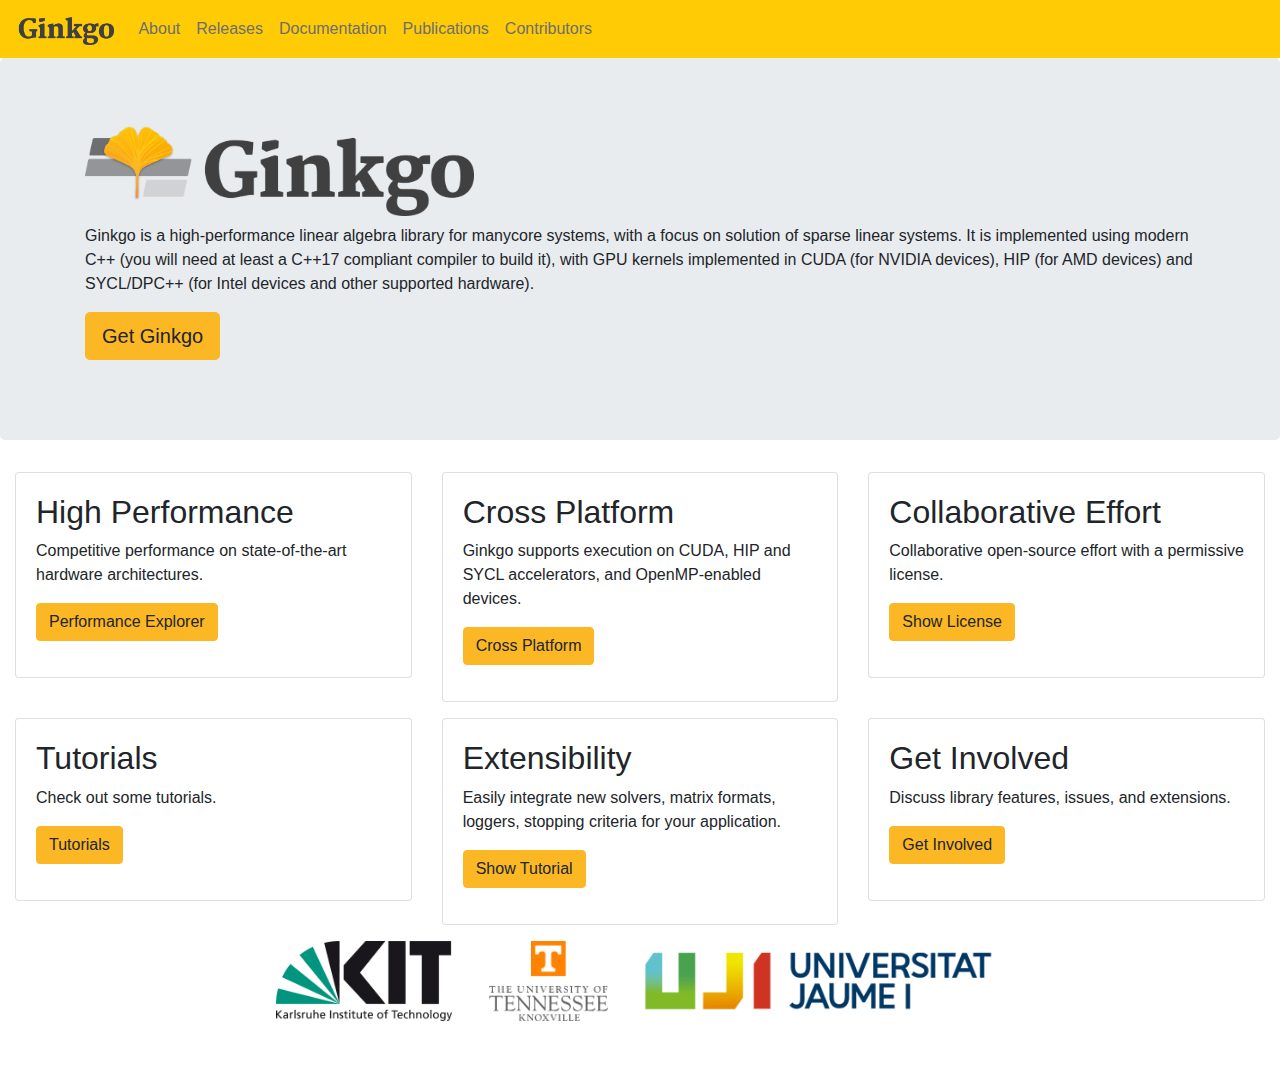
<file: index.html>
<!DOCTYPE html>
<html>

  <head>
<!-- Global site tag (gtag.js) - Google Analytics -->
<script async src="https://www.googletagmanager.com/gtag/js?id=UA-134176910-1"></script>
<script>
   window.dataLayer = window.dataLayer || [];
   function gtag(){dataLayer.push(arguments);}
   gtag('js', new Date());

   gtag('config', 'UA-134176910-1');
</script>


  <meta charset="utf-8">
  <meta http-equiv="X-UA-Compatible" content="IE=edge">
  <meta name="viewport" content="width=device-width, initial-scale=1">

  <title>Ginkgo</title>

  <link rel="stylesheet" href="https://ginkgo-project.github.io/css/main.css">
  <script src="https://ginkgo-project.github.io/js/jquery.js"></script>
  <script src="https://ginkgo-project.github.io/js/popper.js"></script>
  <script src="https://ginkgo-project.github.io/js/bootstrap.js"></script>
</head>


  <body>

    
<nav class="navbar navbar-expand-xl navbar-dark bg-ginkgo-orange-2">
	<button class="navbar-toggler" type="button" data-toggle="collapse"
		data-target="#navbarsExampleDefault"
		aria-controls="navbarsExampleDefault" aria-expanded="false"
		aria-label="Toggle navigation">
		<span class="navbar-toggler-icon"></span>
	</button>
	<a class="navbar-brand" href="#"><img src="https://ginkgo-project.github.io/
		img/ginkgo-1-textonly.png" style="height: 2rem; display: block; margin-left: auto; margin-right: auto;"></a>
	<div class="collapse navbar-collapse" id="navbarsExampleDefault">
		<ul class="navbar-nav mr-auto">
			<li class="nav-item"><a class="text-ginkgo-grey-1 nav-link"
				href=" https://github.com/betterscientificsoftware/betterscientificsoftware.github.io/blob/master/Articles/Blog/GinkgoSustainableSoftwareInAnAcademicEnvironment.md">About</a></li>
			<li class="nav-item"><a class="text-ginkgo-grey-1 nav-link"
				href="https://github.com/ginkgo-project/ginkgo/releases"
				target="_blank">Releases</a></li>
			<li class="nav-item"><a class="text-ginkgo-grey-1 nav-link"
				href="https://ginkgo-project.github.io/ginkgo-generated-documentation/doc/develop/"
				target="_blank">Documentation</a></li>
			<li class="nav-item"><a class="text-ginkgo-grey-1 nav-link"
				href="https://github.com/ginkgo-project/outreach"
				target="_blank">Publications</a></li>
			<li class="nav-item"><a class="text-ginkgo-grey-1 nav-link"
				href="https://github.com/ginkgo-project/ginkgo/graphs/contributors"
				target="_blank">Contributors</a></li>
		</ul>
	</div>
</nav>


    
    <main role="main"> <!-- Main jumbotron for a primary marketing message or call to action -->
<div class="jumbotron">
	<div class="container">
		<h1 class="display-3"><img style="width: 35%" class="img-fluid" src="https://ginkgo-project.github.io/
		img/ginkgo-1-horizontal.png"></h1>
		<p>Ginkgo is a high-performance linear algebra library for
			manycore systems, with a focus on solution of sparse linear systems.
			It is implemented using modern C++ (you will need at least a C++17
			compliant compiler to build it), with GPU kernels implemented in
			CUDA (for NVIDIA devices), HIP (for AMD devices) and SYCL/DPC++ (for
			Intel devices and other supported hardware).</p>
		<p>
			<a class="btn btn-ginkgo-orange-1 btn-lg"
				href="https://github.com/ginkgo-project/ginkgo" role="button">Get
				Ginkgo</a>
		</p>
	</div>
</div>

<div class="container-fluid">

	<div class="row row-margin">
	
		<div class="col-md-4">
			<div class="card">
				<div class="card-body">
					<h2>High Performance</h2>
					<p>Competitive performance on state-of-the-art hardware architectures.</p>
					<p>
						<a class="btn btn-ginkgo-orange-1"
							href="https://ginkgo-project.github.io/gpe/"
							target="_blank">Performance Explorer</a>
					</p>

				</div>
			</div>
		</div>
		
		<div class="col-md-4">
			<div class="card">
				<div class="card-body">
					<h2>Cross Platform</h2>
					<p>Ginkgo supports execution on CUDA, HIP and SYCL accelerators, and OpenMP-enabled devices.</p>
					<p>
						<a class="btn btn-ginkgo-orange-1"
							href="https://ginkgo-project.github.io/ginkgo-generated-documentation/doc/develop/"
							target="_blank">Cross Platform</a>
					</p>

				</div>
			</div>
		</div>
	
		<div class="col-md-4">
			<div class="card">
				<div class="card-body">
					<h2>Collaborative Effort</h2>
					<p>Collaborative open-source effort with a permissive license.</p>
					<p>
						<a class="btn btn-ginkgo-orange-1"
							href="https://github.com/ginkgo-project/ginkgo/blob/develop/LICENSE"
							target="_blank">Show License</a>
					</p>

				</div>
			</div>
		</div>

		<div class="col-md-4">
			<div class="card">
				<div class="card-body">
					<h2>Tutorials</h2>
					<p>Check out some tutorials.</p>
					<p>
						<a class="btn btn-ginkgo-orange-1"
							href="https://github.com/ginkgo-project/ginkgo/wiki/Tutorial:-Building-a-Poisson-Solver"
							target="_blank">Tutorials</a>
					</p>

				</div>
			</div>
		</div>
		
		<div class="col-md-4">
			<div class="card">
				<div class="card-body">
					<h2>Extensibility</h2>
					<p>Easily integrate new solvers, matrix formats, loggers, stopping criteria for your application.</p>
					<p>
						<a class="btn btn-ginkgo-orange-1"
							href="https://github.com/ginkgo-project/ginkgo/wiki/Tutorial-9:-Customize:-Loggers"
							target="_blank">Show Tutorial</a>
					</p>

				</div>
			</div>
		</div>
		
		<div class="col-md-4">
			<div class="card">
				<div class="card-body">
					<h2>Get Involved</h2>
					<p>Discuss library features, issues, and extensions.</p>
					<p>
						<a class="btn btn-ginkgo-orange-1"
							href="https://github.com/ginkgo-project/ginkgo/issues"
							target="_blank">Get Involved</a>
					</p>

				</div>
			</div>
		</div>
		
	</div>

<div class="row justify-content-md-center row-logos">
					<div class="col-md-auto">
					<a href="http://www.kit.edu/index.php"><img class="img-fluid" src="https://ginkgo-project.github.io/
		img/kit.jpg"></a>
					<a href="https://www.utk.edu/"><img class="img-fluid" src="https://ginkgo-project.github.io/
		img/utk.png"></a>
					<a href="https://www.uji.es/"><img class="img-fluid" src="https://ginkgo-project.github.io/
		img/uji.png"></a>
					</div>
					</div>

</div>
<!-- /container --> </main>



    

  </body>

</html>
</file>
